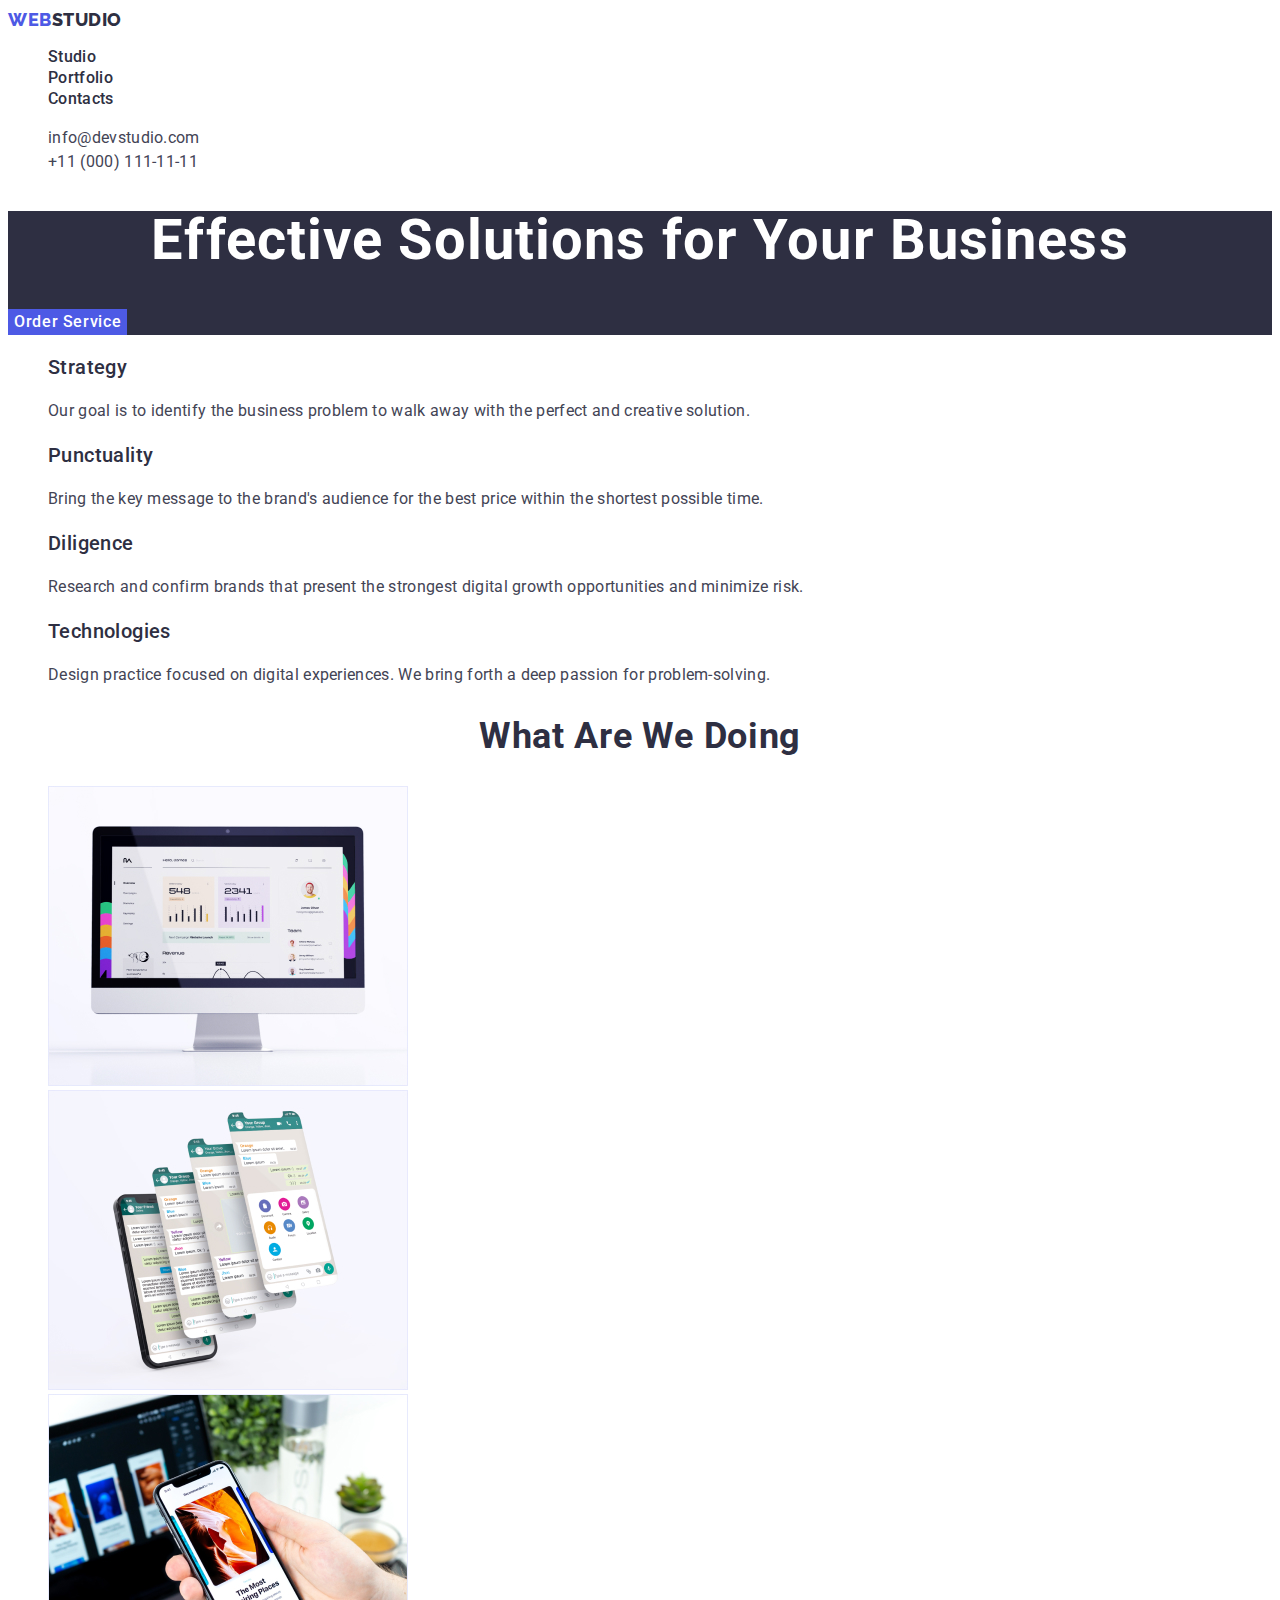
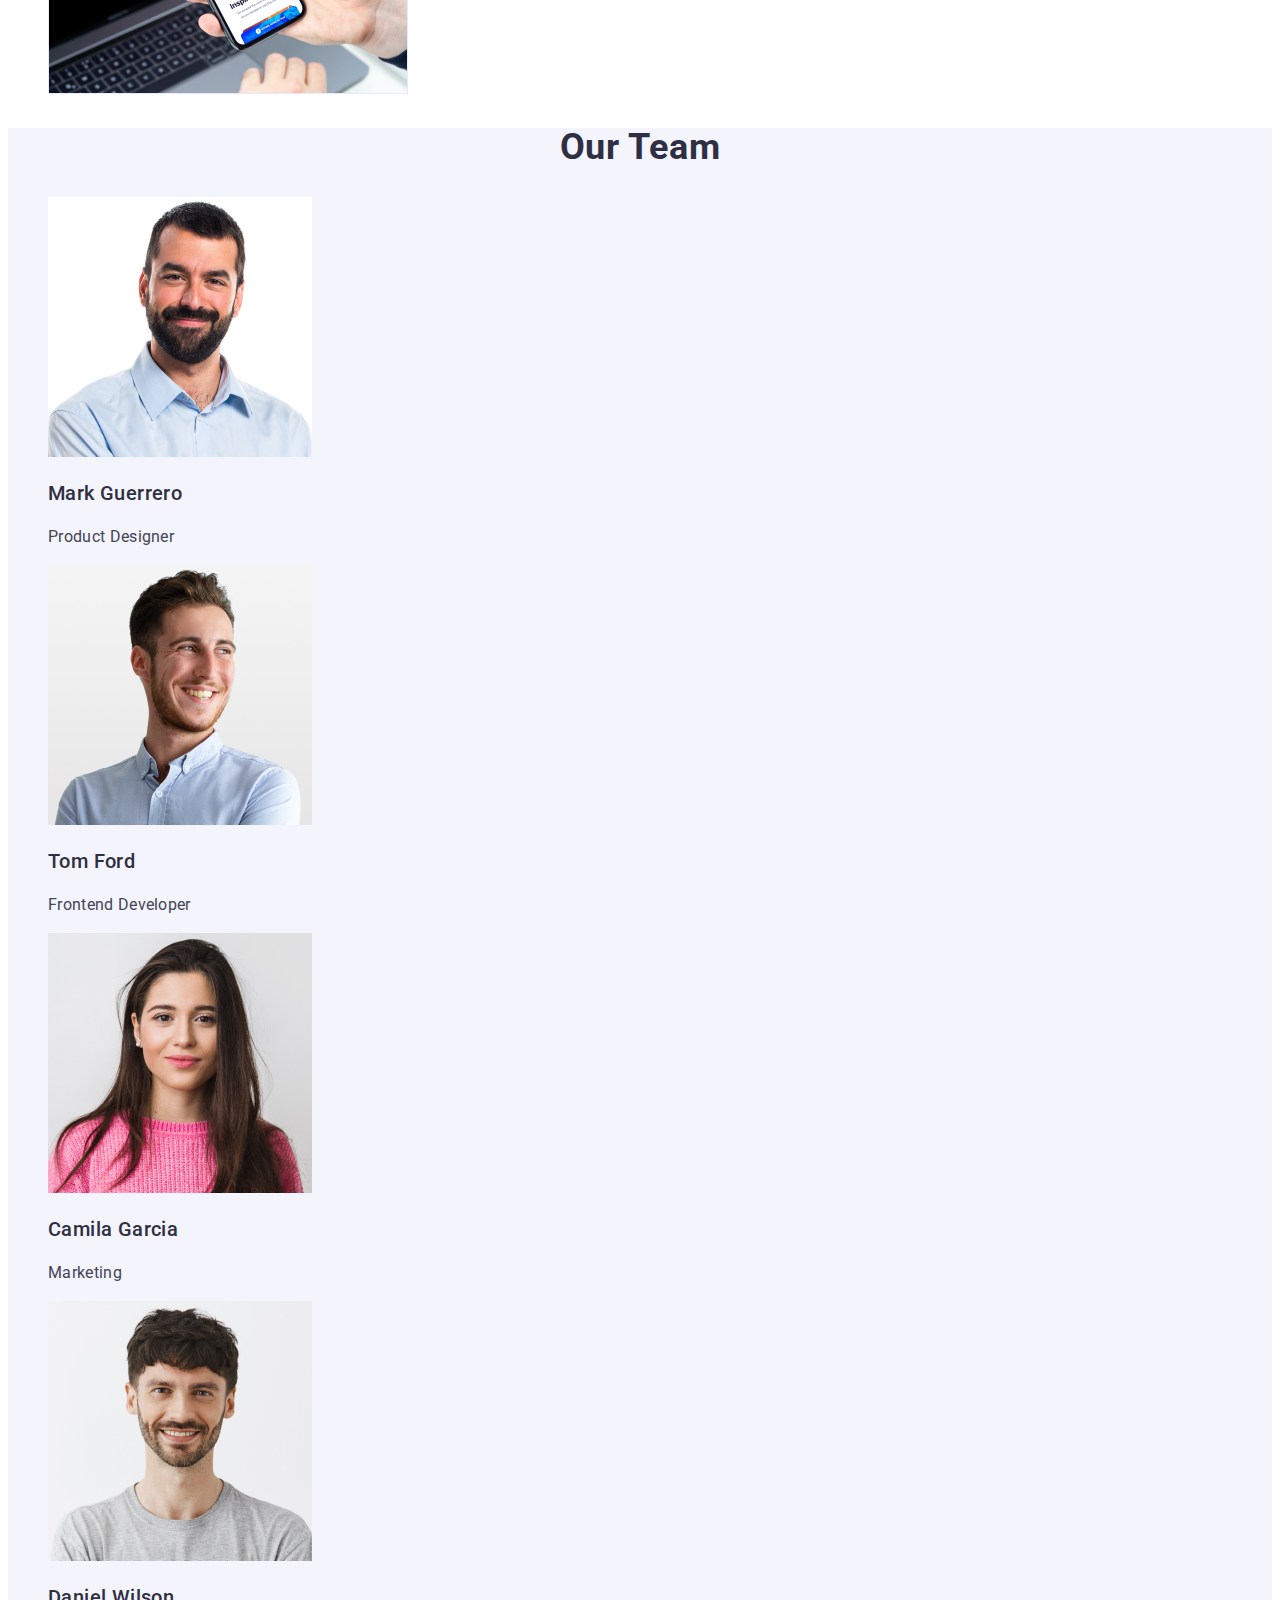
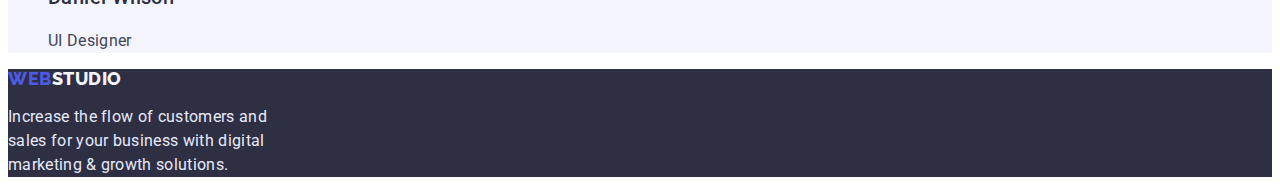
<file: index.html>
<!DOCTYPE html>
<html lang="en">
  <head>
    <meta charset="UTF-8" />
    <meta http-equiv="X-UA-Compatible" content="IE=edge" />
    <meta name="viewport" content="width=device-width, initial-scale=1.0" />
    <title>Document</title>
    <link
      href="https: //fonts.googleapis.com/css2?family= Raleway :wght@800 & display=swap"
      rel="stylesheet"
    />
    <link
      href="https://fonts.googleapis.com/css2?family=Raleway:wght@800&family=Roboto:wght@400;500;700;900&display=swap"
      rel="stylesheet"
    />
    <link rel="stylesheet" href="./css/styles.css" />
  </head>
  <body>
    <!-- Шапка -->
    <header>
      <a href="./" class="logo link"
        ><span class="logo-web">WEB</span
        ><span class="logo-studio">STUDIO</span></a
      >
      <nav>
        <ul class="site-nav list">
          <li><a href="./index.html" class="nav-link link">Studio</a></li>
          <li>
            <a href="./portfolio.html" class="nav-link link">Portfolio</a>
          </li>
          <li><a href="" class="nav-link link">Contacts</a></li>
        </ul>
      </nav>
      <ul class="site-contacts list">
        <li>
          <a href="mailto:info@devstudio.com" class="contacts-link link"
            >info@devstudio.com</a
          >
        </li>
        <li>
          <a href="tel:+110001111111" class="contacts-link link"
            >+11 (000) 111-11-11</a
          >
        </li>
      </ul>
    </header>
    <main>
      <!-- Главный заголовок -->
      <section class="hero">
        <h1 class="hero-title">Effective Solutions for Your Business</h1>
        <button type="button" class="hero-button button">Order Service</button>
      </section>
      <!-- Скилы -->
      <section class="skills">
        <h2 hidden>Beneficiary</h2>
        <ul class="skills-list list">
          <li>
            <h3 class="skills-title">Strategy</h3>
            <p class="skills-text">
              Our goal is to identify the business problem to walk away with the
              perfect and creative solution.
            </p>
          </li>
          <li>
            <h3 class="skills-title">Punctuality</h3>
            <p class="skills-text">
              Bring the key message to the brand's audience for the best price
              within the shortest possible time.
            </p>
          </li>
          <li>
            <h3 class="skills-title">Diligence</h3>
            <p class="skills-text">
              Research and confirm brands that present the strongest digital
              growth opportunities and minimize risk.
            </p>
          </li>
          <li>
            <h3 class="skills-title">Technologies</h3>
            <p class="skills-text">
              Design practice focused on digital experiences. We bring forth a
              deep passion for problem-solving.
            </p>
          </li>
        </ul>
      </section>
      <!-- What are we doing -->
      <section class="presentation">
        <h2 class="presentation-title">What are we doing</h2>
        <ul class="list">
          <li>
            <img src="./images/img.jpg" alt="foto" width="360" height="300" />
          </li>
          <li>
            <img src="./images/img1.jpg" alt="foto" width="360" height="300" />
          </li>
          <li>
            <img src="./images/img2.jpg" alt="foto" width="360" height="300" />
          </li>
        </ul>
      </section>
      <section class="team">
        <h2 class="team-hero">Our Team</h2>
        <ul class="team-list list">
          <li>
            <img src="./images/mark.jpg" alt="foto" width="264" height="260" />
            <h3 class="team-title">Mark Guerrero</h3>
            <p class="team-text">Product Designer</p>
          </li>
          <li>
            <img src="./images/tom.jpg" alt="foto" width="264" height="260" />
            <h3 class="team-title">Tom Ford</h3>
            <p class="team-text">Frontend Developer</p>
          </li>
          <li>
            <img
              src="./images/camila.jpg"
              alt="foto"
              width="264"
              height="260"
            />
            <h3 class="team-title">Camila Garcia</h3>
            <p class="team-text">Marketing</p>
          </li>
          <li>
            <img
              src="./images/daniel.jpg"
              alt="foto"
              width="264"
              height="260"
            />
            <h3 class="team-title">Daniel Wilson</h3>
            <p class="team-text">UI Designer</p>
          </li>
        </ul>
      </section>
    </main>
    <footer class="footer">
      <a href="./" class="logo link"
        ><span class="footer-web">WEB</span
        ><span class="footer-studio">STUDIO</span></a
      >
      <p class="footer-text">
        Increase the flow of customers and <br />
        sales for your business with digital <br />
        marketing & growth solutions.
      </p>
    </footer>
  </body>
</html>
</file>
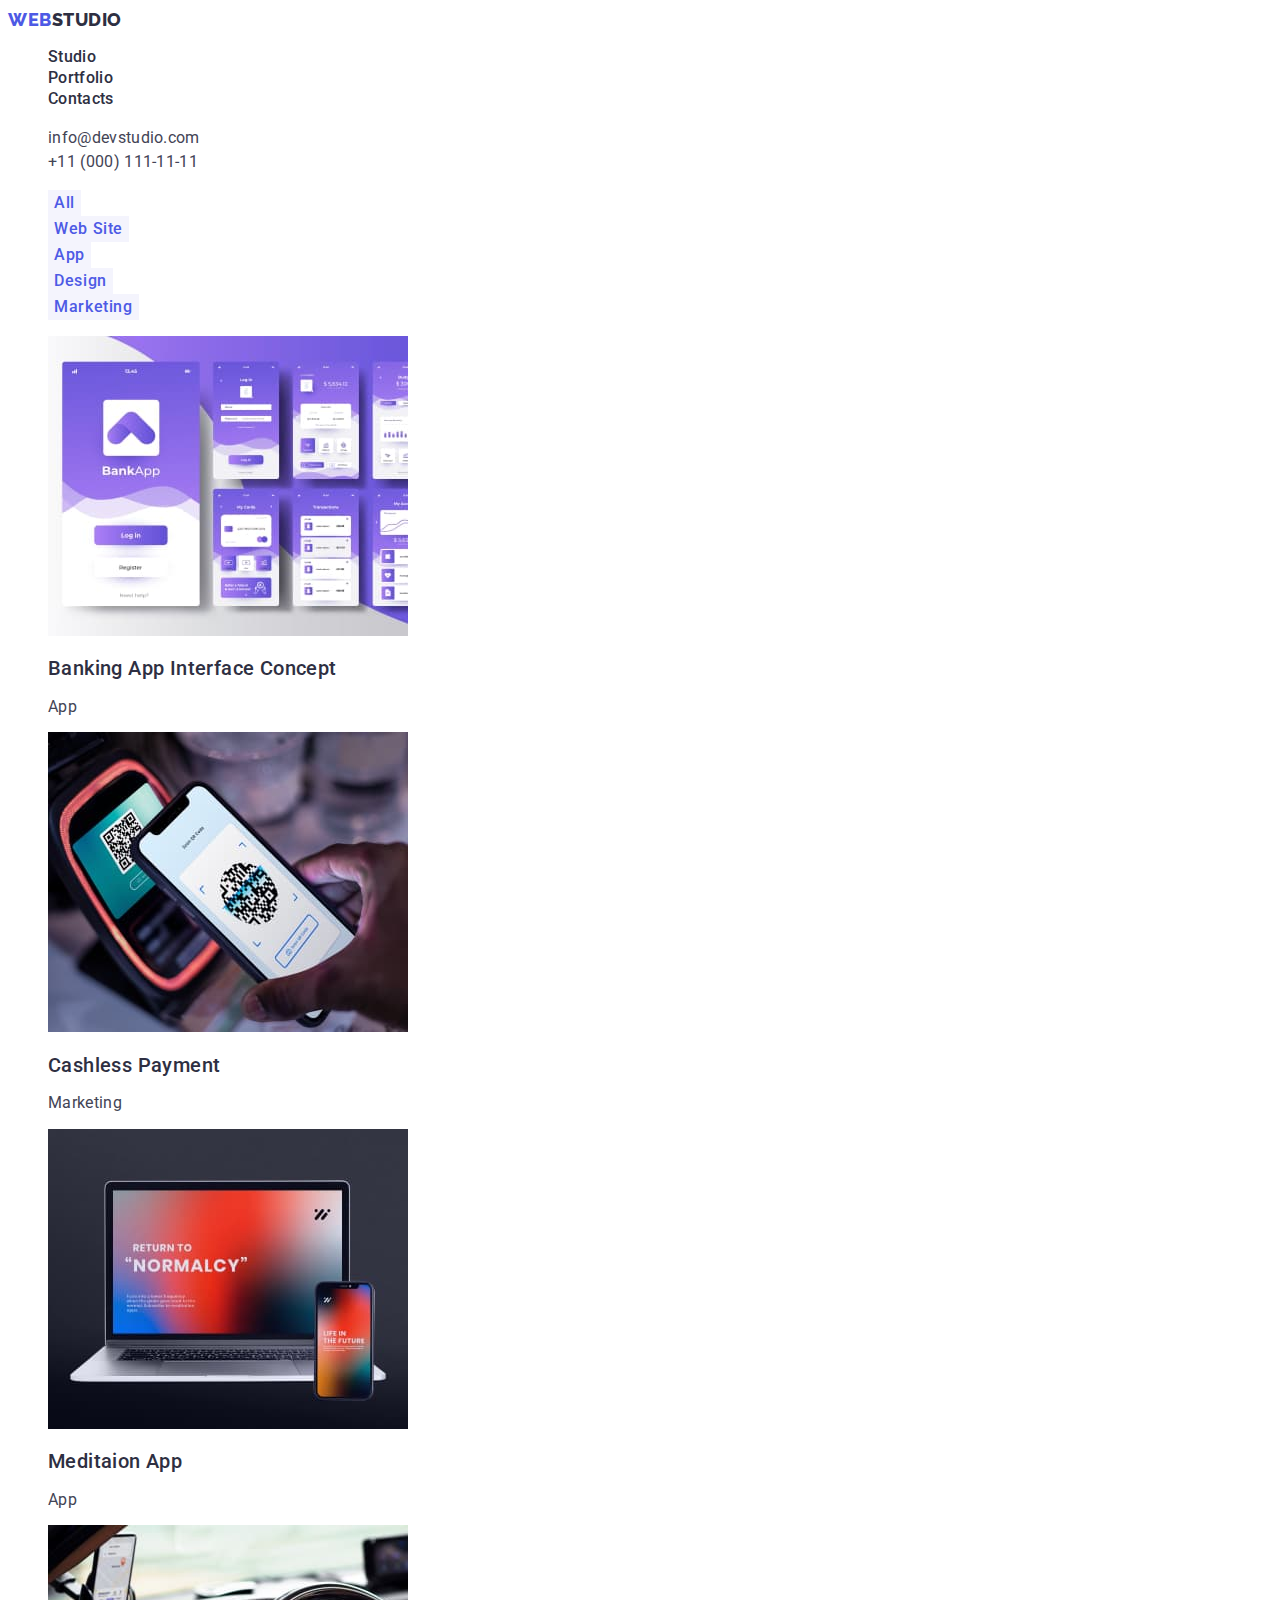
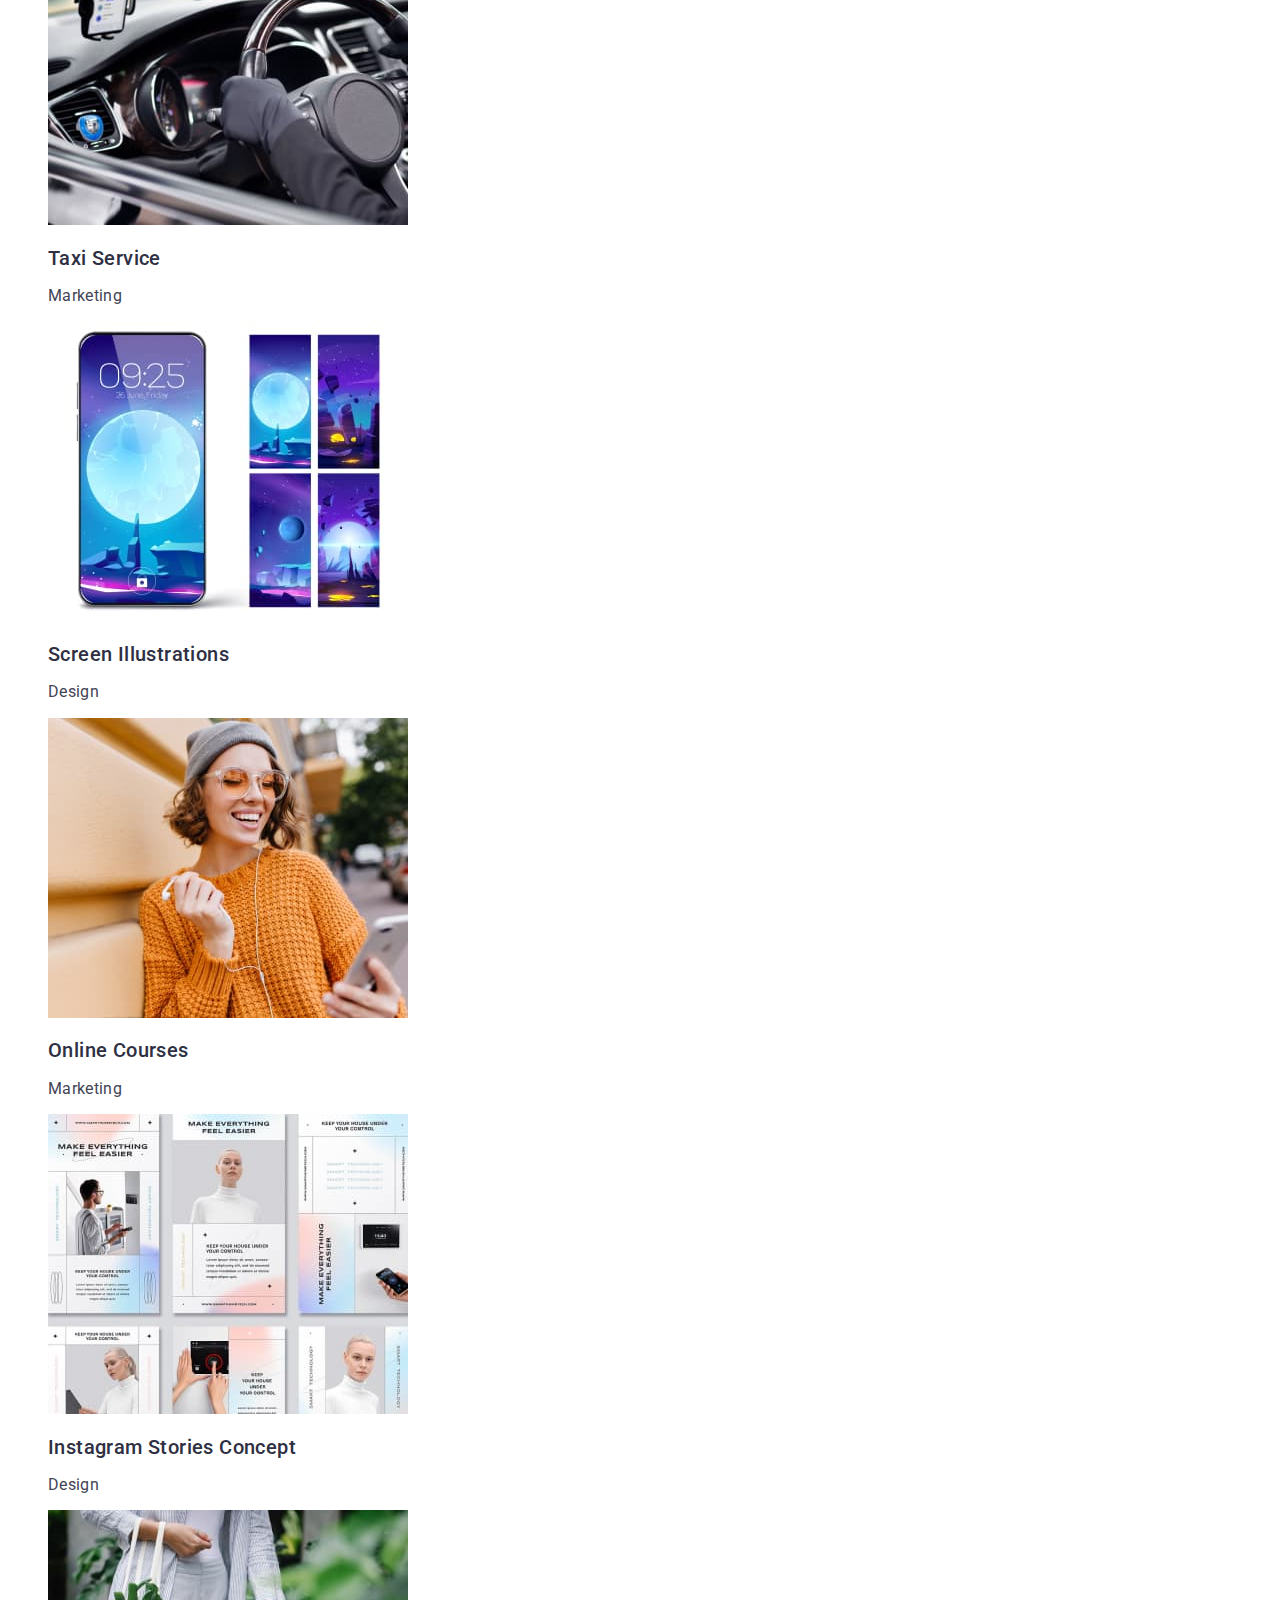
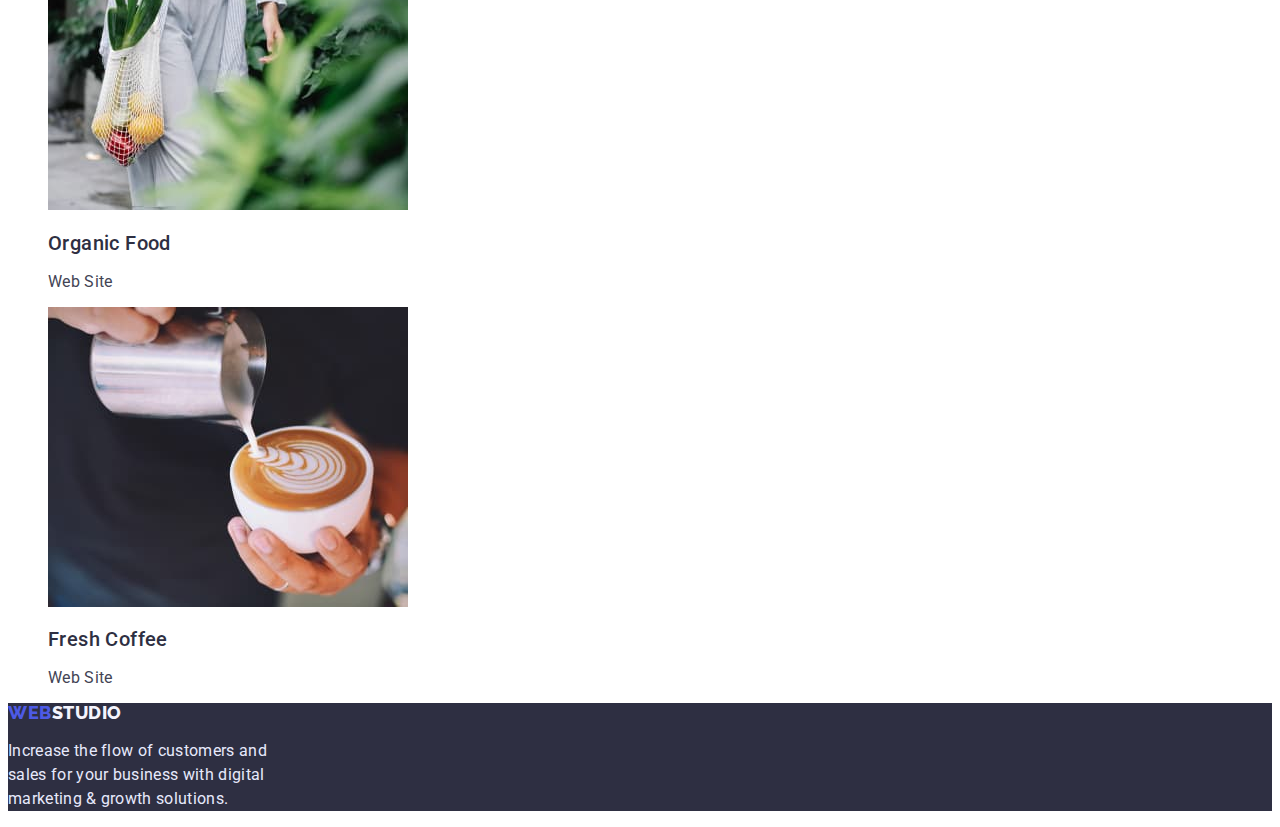
<file: portfolio.html>
<!DOCTYPE html>
<html lang="en">
  <head>
    <meta charset="UTF-8" />
    <meta http-equiv="X-UA-Compatible" content="IE=edge" />
    <meta name="viewport" content="width=device-width, initial-scale=1.0" />
    <title>Document</title>
    <link
      href="https: //fonts.googleapis.com/css2?family= Raleway :wght@800 & display=swap"
      rel="stylesheet"
    />
    <link
      href="https://fonts.googleapis.com/css2?family=Raleway:wght@800&family=Roboto:wght@400;500;700;900&display=swap"
      rel="stylesheet"
    />
    <link rel="stylesheet" href="./css/styles.css" />
  </head>
  <body>
    <!-- Шапка -->
    <header>
      <a href="./" class="logo link"
        ><span class="logo-web">WEB</span
        ><span class="logo-studio">STUDIO</span></a
      >
      <nav>
        <ul class="site-nav list">
          <li><a href="./index.html" class="nav-link link">Studio</a></li>
          <li>
            <a href="./portfolio.html" class="nav-link link">Portfolio</a>
          </li>
          <li><a href="" class="nav-link link">Contacts</a></li>
        </ul>
      </nav>
      <ul class="site-contacts list">
        <li>
          <a href="mailto:info@devstudio.com" class="contacts-link link"
            >info@devstudio.com</a
          >
        </li>
        <li>
          <a href="tel:+110001111111" class="contacts-link link"
            >+11 (000) 111-11-11</a
          >
        </li>
      </ul>
    </header>
    <main>
      <section>
        <h1 hidden>List of works</h1>
        <ul class="filters-list list">
          <li>
            <button type="button" class="filters-button button">All</button>
          </li>
          <li>
            <button type="button" class="filters-button button">
              Web Site
            </button>
          </li>
          <li>
            <button type="button" class="filters-button button">App</button>
          </li>
          <li>
            <button type="button" class="filters-button button">Design</button>
          </li>
          <li>
            <button type="button" class="filters-button button">
              Marketing
            </button>
          </li>
        </ul>
        <ul class="portfolio-list list">
          <li>
            <a href="" class="portfolio-link link">
              <img
                src="./images/portfoliofoto2.jpg"
                alt="photo of works"
                width="360"
                height="300"
              />
              <h2 class="portfolio-title">Banking App Interface Concept</h2>
              <p class="portfolio-text">App</p>
            </a>
          </li>
          <li>
            <a href="" class="portfolio-link link">
              <img
                src="./images/portfolio1.jpg"
                alt="photo of works"
                width="360"
                height="300"
              />
              <h2 class="portfolio-title">Cashless Payment</h2>
              <p class="portfolio-text">Marketing</p>
            </a>
          </li>
          <li>
            <a href="" class="portfolio-link link">
              <img
                src="./images/portfoliofoto.jpg"
                alt="photo of works"
                width="360"
                height="300"
              />
              <h2 class="portfolio-title">Meditaion App</h2>
              <p class="portfolio-text">App</p>
            </a>
          </li>
          <li>
            <a href="" class="portfolio-link link">
              <img
                src="./images/portfoliofoto3.jpg"
                alt="photo of works"
                width="360"
                height="300"
              />
              <h2 class="portfolio-title">Taxi Service</h2>
              <p class="portfolio-text">Marketing</p>
            </a>
          </li>
          <li>
            <a href="" class="portfolio-link link">
              <img
                src="./images/portfoliofoto4.jpg"
                alt="photo of works"
                width="360"
                height="300"
              />
              <h2 class="portfolio-title">Screen Illustrations</h2>
              <p class="portfolio-text">Design</p>
            </a>
          </li>
          <li>
            <a href="" class="portfolio-link link">
              <img
                src="./images/portfoliofoto5.jpg"
                alt="photo of works"
                width="360"
                height="300"
              />
              <h2 class="portfolio-title">Online Courses</h2>
              <p class="portfolio-text">Marketing</p>
            </a>
          </li>
          <li>
            <a href="" class="portfolio-link link">
              <img
                src="./images/portfoliofoto6.jpg"
                alt="photo of works"
                width="360"
                height="300"
              />
              <h2 class="portfolio-title">Instagram Stories Concept</h2>
              <p class="portfolio-text">Design</p>
            </a>
          </li>
          <li>
            <a href="" class="portfolio-link link">
              <img
                src="./images/portfoliofoto7.jpg"
                alt="photo of works"
                width="360"
                height="300"
              />
              <h2 class="portfolio-title">Organic Food</h2>
              <p class="portfolio-text">Web Site</p>
            </a>
          </li>
          <li>
            <a href="" class="portfolio-link link">
              <img
                src="./images/portfoliofoto8.jpg"
                alt="photo of works"
                width="360"
                height="300"
              />
              <h2 class="portfolio-title">Fresh Coffee</h2>
              <p class="portfolio-text">Web Site</p>
            </a>
          </li>
        </ul>
      </section>
    </main>
    <footer class="footer">
      <a href="./" class="logo link"
        ><span class="footer-web">WEB</span
        ><span class="footer-studio">STUDIO</span></a
      >
      <p class="footer-text">
        Increase the flow of customers and <br />
        sales for your business with digital <br />
        marketing & growth solutions.
      </p>
    </footer>
  </body>
</html>
</file>
<file: css/styles.css>
/* основной цвет #434455  */
/* вторичный цвет #2E2F42 */
/*цвет кнопок и ховера с фокусом #4D5AE5 */
/* цвет героя #FFFFFF */

:root {
  --primery-text-color: #434455;
  --accent-color: #4d5ae5;
}

.list {
  list-style: none;
}
.link {
  text-decoration: none;
}
.button {
  border: none;
  cursor: pointer;
  font-family: "Roboto";
  font-style: normal;
  font-weight: 500;
  font-size: 16px;
  line-height: 1.5;
}
body {
  background-color: #ffffff;
  font-family: "Roboto";
}

/* Header */
/* logo */

.logo .logo-web {
  color: #4d5ae5;
  font-family: "Raleway";
  font-style: normal;
  font-weight: 800;
  font-size: 18px;
  line-height: 1.3;
  letter-spacing: 0.03em;
}

.logo-studio {
  color: #2e2f42;
  font-family: "Raleway";
  font-style: normal;
  font-weight: 800;
  font-size: 18px;
  line-height: 1.3;
  letter-spacing: 0.03em;
}

/* site-nav */

.site-nav .nav-link {
  color: #2e2f42;
  font-family: "Roboto";
  font-style: normal;
  font-weight: 500;
  font-size: 16px;
  line-height: 1.3;
  letter-spacing: 0.02em;
}
.nav-link:hover,
.nav-link:focus {
  color: #404bbf;
}

.site-contacts .contacts-link {
  color: #434455;
  font-family: "Roboto";
  font-style: normal;
  font-weight: 400;
  font-size: 16px;
  line-height: 1.5;
  letter-spacing: 0.02em;
}
.contacts-link:hover,
.contacts-link:focus {
  color: #404bbf;
}

/* MAIN */

/* Main Studio */

/* hero */
.hero {
  background-color: #2e2f42;
}
.hero .hero-title {
  color: #ffffff;
  font-family: "Roboto";
  font-style: normal;
  font-weight: 700;
  font-size: 56px;
  line-height: 1.07;
  text-align: center;
  letter-spacing: 0.02em;
}

.hero .hero-button {
  color: #ffffff;
  background-color: #4d5ae5;
  line-height: 1.5;
  display: flex;
  align-items: center;
  letter-spacing: 0.04em;
}
.hero-button:hover,
.hero-button:focus {
  background-color: #404bbf;
  color: #ffffff;
}

/* skills */

.skills-list .skills-title {
  color: #2e2f42;
  font-family: "Roboto";
  font-style: normal;
  font-weight: 500;
  font-size: 20px;
  line-height: 1.2;
  letter-spacing: 0.02em;
}

.skills-list .skills-text {
  color: #434455;
  font-family: "Roboto";
  font-style: normal;
  font-weight: 400;
  font-size: 16px;
  line-height: 1.5;
  letter-spacing: 0.02em;
}

/* What are we doing  */

.presentation .presentation-title {
  color: #2e2f42;
  font-family: "Roboto";
  font-style: normal;
  font-weight: 700;
  font-size: 36px;
  line-height: 1.1;
  text-align: center;
  letter-spacing: 0.02em;
  text-transform: capitalize;
}

/* team */
.team {
  background: #f4f4fd;
}
.team .team-hero {
  color: #2e2f42;
  font-family: "Roboto";
  font-style: normal;
  font-weight: 700;
  font-size: 36px;
  line-height: 1.1;
  text-align: center;
  letter-spacing: 0.02em;
  text-transform: capitalize;
}

.team-list .team-title {
  color: #2e2f42;
  font-family: "Roboto";
  font-style: normal;
  font-weight: 500;
  font-size: 20px;
  line-height: 1.2;
  letter-spacing: 0.02em;
}
.team-list .team-text {
  color: #434455;
  font-family: "Roboto";
  font-style: normal;
  font-weight: 400;
  font-size: 16px;
  line-height: 1.5;
  letter-spacing: 0.02em;
}

/* MAIN PORTFOLIO */

/* filters */
.filters-list .filters-button {
  background-color: #f4f4fd;
  color: #4d5ae5;
  font-family: "Roboto";
  font-style: normal;
  font-weight: 500;
  font-size: 16px;
  line-height: 1.5;
  text-align: center;
  letter-spacing: 0.04em;
}
.filters-button:hover,
.filters-button:focus {
  background: #404bbf;
  color: #ffffff;
  font-family: "Roboto";
  font-style: normal;
  font-weight: 500;
  font-size: 16px;
  line-height: 1.5;
  text-align: center;
  letter-spacing: 0.04em;
}
/* portfolio */

.portfolio-link .portfolio-title {
  color: #2e2f42;
  font-family: "Roboto";
  font-style: normal;
  font-weight: 500;
  font-size: 20px;
  line-height: 1.2;
  letter-spacing: 0.02em;
}
.portfolio-title:hover,
.portfolio-title:focus {
  color: #4d5ae5;
}
.portfolio-link .portfolio-text {
  color: #434455;
  font-family: "Roboto";
  font-style: normal;
  font-weight: 400;
  font-size: 16px;
  line-height: 1.2;
  letter-spacing: 0.02em;
}
.portfolio-text:hover,
.portfolio-text:focus {
  color: #4d5ae5;
}

/* FOOTER */

.footer {
  background-color: #2e2f42;
}

/* logo */

.logo .footer-web {
  color: #4d5ae5;
  font-family: "Raleway";
  font-style: normal;
  font-weight: 800;
  font-size: 18px;
  line-height: 1.1;
  letter-spacing: 0.03em;
  text-transform: uppercase;
}

.logo .footer-studio {
  color: #f4f4fd;
  font-family: "Raleway";
  font-style: normal;
  font-weight: 800;
  font-size: 18px;
  line-height: 1.1;
  letter-spacing: 0.03em;
  text-transform: uppercase;
}

.footer .footer-text {
  color: #e7e9fc;
  font-family: "Roboto";
  font-style: normal;
  font-weight: 400;
  font-size: 16px;
  line-height: 1.5;
  letter-spacing: 0.02em;
}
</file>
